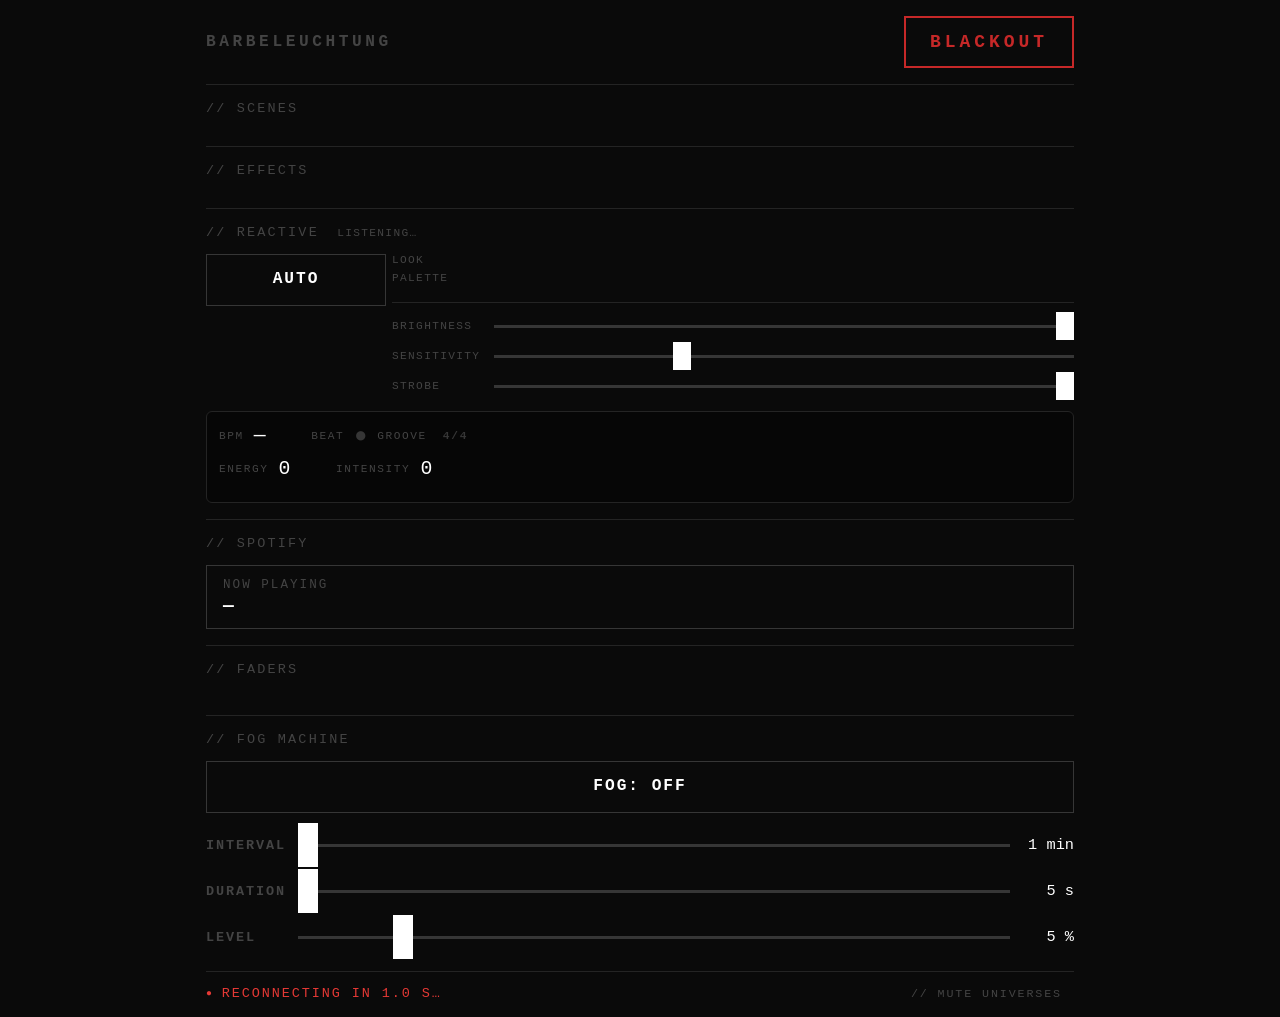
<file: static/index.html>
<!DOCTYPE html>
<html lang="en">
<head>
  <meta charset="UTF-8" />
  <meta name="viewport" content="width=device-width, initial-scale=1.0, user-scalable=no" />
  <title>Barbeleuchtung</title>
  <link rel="stylesheet" href="style.css" />
</head>
<body>
  <div id="app">
    <header>
      <h1>Barbeleuchtung</h1>
      <button id="blackout-btn" class="blackout-btn" aria-label="Blackout">
        BLACKOUT
      </button>
    </header>

    <section class="section">
      <h2>Scenes</h2>
      <div id="theme-grid" class="theme-grid">
        <!-- Theme buttons injected by JS -->
      </div>
    </section>

    <section class="section">
      <h2>Effects</h2>
      <div id="fx-theme-grid" class="theme-grid">
        <!-- FX theme buttons injected by JS -->
      </div>
    </section>

    <section class="section">
      <h2>Reactive <span id="reactive-status" class="reactive-status">listening…</span></h2>

      <div class="reactive-auto-block">
        <button id="reactive-auto-btn" class="theme-btn" type="button">Auto</button>
        <div class="reactive-auto-controls">
          <div class="lock-row" id="tier-lock-row">
            <span class="lock-label">Look</span>
            <span id="live-look-badge" class="live-badge" hidden></span>
          </div>
          <div class="lock-row" id="palette-lock-row">
            <span class="lock-label">Palette</span>
            <span id="live-palette-badge" class="live-badge" hidden></span>
          </div>
          <div class="reactive-settings reactive-settings-inline">
            <label class="setting" title="Overall reactive bank brightness">
              <span>Brightness</span>
              <input type="range" class="reactive-slider" id="set-master" min="0" max="1" step="0.01" value="1">
            </label>
            <label class="setting" title="How strongly audio drives the show">
              <span>Sensitivity</span>
              <input type="range" class="reactive-slider" id="set-sensitivity" min="0.3" max="2.5" step="0.05" value="1">
            </label>
            <label class="setting" title="White strobe / blinder amount (0 = off)">
              <span>Strobe</span>
              <input type="range" class="reactive-slider" id="set-strobe" min="0" max="1" step="0.01" value="1">
            </label>
          </div>
        </div>
      </div>

      <div id="audio-meter" class="audio-meter">
        <div class="meter-row">
          <span class="meter-label">BPM</span>
          <span id="meter-bpm" class="meter-value">—</span>
          <span class="meter-label">beat</span>
          <span id="meter-beat" class="meter-beat">●</span>
          <span class="meter-label">groove</span>
          <span id="meter-groove" class="meter-drop groove">4/4</span>
        </div>
        <div class="meter-row">
          <span class="meter-label">energy</span>
          <span id="meter-energy" class="meter-value">0</span>
          <span class="meter-label">intensity</span>
          <span id="meter-intensity" class="meter-value">0</span>
        </div>
      </div>
    </section>

    <section class="section">
      <h2>Spotify</h2>
      <div id="spotify-panel" class="spotify-panel">
        <div id="now-playing" class="now-playing">
          <span class="now-playing-label">Now playing</span>
          <span id="now-playing-track" class="now-playing-track">—</span>
        </div>
        <a id="spotify-connect" class="spotify-connect" href="spotify/login" hidden>
          Connect Spotify
        </a>
      </div>
    </section>

    <section class="section">
      <h2>Faders</h2>
      <div id="fader-row" class="fader-row">
        <!-- Faders injected by JS -->
      </div>
    </section>

    <section class="section">
      <h2>Fog Machine</h2>
      <button id="fog-btn" class="fog-btn" aria-label="Fog Machine Toggle">
        FOG: OFF
      </button>
      <div class="fog-settings">
        <span class="fog-label">Interval</span>
        <input type="range" id="fog-interval" class="fog-slider"
               min="1" max="30" step="0.5" value="1" />
        <span class="fog-value" id="fog-interval-val">1 min</span>

        <span class="fog-label">Duration</span>
        <input type="range" id="fog-duration" class="fog-slider"
               min="5" max="25" step="1" value="5" />
        <span class="fog-value" id="fog-duration-val">5 s</span>

        <span class="fog-label">Level</span>
        <input type="range" id="fog-level" class="fog-slider"
               min="1" max="30" step="1" value="5" />
        <span class="fog-value" id="fog-level-val">5 %</span>
      </div>
    </section>

    <div id="status-bar" class="status-bar">
      <span id="status-bar-conn" class="status-bar-conn">Connecting…</span>
      <span class="universe-pills-label">Mute Universes</span>
      <span id="universe-pills" class="universe-pills" aria-label="DMX universe output"></span>
    </div>
  </div>

  <script src="app.js"></script>
</body>
</html>
</file>
<file: static/style.css>
/* ============================================================
   Reset & tokens
   ============================================================ */
*, *::before, *::after {
  box-sizing: border-box;
  margin: 0;
  padding: 0;
}

:root {
  --bg:           #0a0a0a;
  --border:       #242424;
  --border-mid:   #363636;
  --text:         #ffffff;
  --text-muted:   #444;
  --active-bg:    #d8d8d8;
  --active-text:  #0a0a0a;
  --blackout-col: #c62828;
  --blackout-on:  #f44336;
  --touch-min:    52px;
}

html, body {
  height: 100%;
  background: var(--bg);
  color: var(--text);
  font-family: 'JetBrains Mono', 'IBM Plex Mono', 'Fira Mono', 'Courier New', monospace;
  font-size: 18px;
  -webkit-tap-highlight-color: transparent;
  touch-action: manipulation;
  overscroll-behavior: none;
}

/* ============================================================
   App shell
   ============================================================ */
#app {
  display: flex;
  flex-direction: column;
  min-height: 100vh;
  padding: 16px;
  max-width: 900px;
  margin: 0 auto;
}

/* ============================================================
   Header
   ============================================================ */
header {
  display: flex;
  flex-direction: column;
  gap: 10px;
  padding-bottom: 16px;
  border-bottom: 1px solid var(--border);
}

header h1 {
  font-size: 0.9rem;
  font-weight: 700;
  letter-spacing: 0.22em;
  text-transform: uppercase;
  color: var(--text-muted);
}

@media (min-width: 600px) {
  header {
    flex-direction: row;
    align-items: center;
    justify-content: space-between;
  }
}

/* ============================================================
   Blackout button
   ============================================================ */
.blackout-btn {
  min-height: var(--touch-min);
  width: 100%;
  padding: 0 24px;
  border: 2px solid var(--blackout-col);
  border-radius: 0;
  background: transparent;
  color: var(--blackout-col);
  font-family: inherit;
  font-size: 1rem;
  font-weight: 700;
  letter-spacing: 0.22em;
  text-transform: uppercase;
  cursor: pointer;
  transition: background 0.08s, color 0.08s, border-color 0.08s;
  user-select: none;
}

.blackout-btn.active {
  background: var(--blackout-on);
  color: #fff;
  border-color: var(--blackout-on);
}

@media (min-width: 600px) {
  .blackout-btn {
    width: auto;
    min-width: 160px;
  }
}

/* ============================================================
   Sections
   ============================================================ */
.section {
  border-bottom: 1px solid var(--border);
  padding: 16px 0;
}

.section h2 {
  font-family: inherit;
  font-size: 0.75rem;
  font-weight: 400;
  letter-spacing: 0.16em;
  text-transform: uppercase;
  color: var(--text-muted);
  margin-bottom: 14px;
}

.section h2::before {
  content: '// ';
}

/* ============================================================
   Theme grid
   ============================================================ */
.theme-grid {
  display: grid;
  grid-template-columns: repeat(2, 1fr);
  gap: 6px;
}

@media (min-width: 600px) {
  .theme-grid {
    grid-template-columns: repeat(auto-fill, minmax(140px, 1fr));
  }
}

.theme-btn {
  min-height: var(--touch-min);
  padding: 12px 16px;
  border: 1px solid var(--border-mid);
  border-radius: 0;
  background: transparent;
  color: var(--text);
  font-family: inherit;
  font-size: 0.9rem;
  font-weight: 600;
  letter-spacing: 0.12em;
  text-transform: uppercase;
  cursor: pointer;
  transition: background 0.07s, color 0.07s, border-color 0.07s;
  user-select: none;
  text-align: center;
  line-height: 1.3;
}

.theme-btn:active {
  background: var(--border-mid);
}

.theme-btn.active {
  background: var(--active-bg);
  color: var(--active-text);
  border-color: var(--active-bg);
}

/* ============================================================
   Fader columns (vertical)
   ============================================================ */
.fader-row {
  display: flex;
  flex-wrap: wrap;
  gap: 8px;
  justify-content: center;
  padding: 4px 0;
}

.fader-col {
  display: flex;
  flex-direction: column;
  align-items: center;
  gap: 10px;
  flex: 1 1 64px;
  min-width: 56px;
  max-width: 80px;
}

.fader-label {
  font-size: 0.7rem;
  font-weight: 600;
  letter-spacing: 0.14em;
  text-transform: uppercase;
  color: var(--text-muted);
  text-align: center;
  white-space: nowrap;
}

.fader-value {
  font-size: 0.85rem;
  font-variant-numeric: tabular-nums;
  color: var(--text);
  text-align: center;
  white-space: nowrap;
}

.fader-track {
  width: 64px;
  height: 240px;
  display: flex;
  align-items: center;
  justify-content: center;
}

/* Vertical range slider */
input.fader-input {
  -webkit-appearance: none;
  appearance: none;
  writing-mode: vertical-lr;
  direction: rtl;
  width: 64px;
  height: 240px;
  background: transparent;
  outline: none;
  cursor: pointer;
  touch-action: none;
  padding: 0;
  margin: 0;
}

input.fader-input::-webkit-slider-runnable-track {
  width: 3px;
  background: var(--border-mid);
  border-radius: 0;
}

input.fader-input::-moz-range-track {
  width: 3px;
  background: var(--border-mid);
  border-radius: 0;
}

/* Large touch-friendly thumb */
input.fader-input::-webkit-slider-thumb {
  -webkit-appearance: none;
  width: 52px;
  height: 20px;
  background: var(--text);
  border: none;
  border-radius: 0;
  margin-left: -24.5px;
}

input.fader-input::-moz-range-thumb {
  width: 52px;
  height: 20px;
  background: var(--text);
  border: none;
  border-radius: 0;
}

/* ============================================================
   Fader groups (fan stack & traffic light)
   ============================================================ */
/* Same vertical footprint as a slider column so groups line up
   with the regular faders in the row. */
.fader-group {
  display: flex;
  flex-direction: column;
  align-items: center;
  gap: 10px;
  flex: 0 0 auto;
}

/* Three stacked fan on/off buttons inside a 240 px column */
.fan-stack {
  display: flex;
  flex-direction: column;
  gap: 6px;
  width: 110px;
  height: 240px;
}

.fan-toggle {
  flex: 1 1 0;
  min-height: 0;
  width: 100%;
  border: 1px solid var(--border-mid);
  border-radius: 0;
  background: transparent;
  color: var(--text);
  font-family: inherit;
  font-size: 0.8rem;
  font-weight: 600;
  letter-spacing: 0.14em;
  text-transform: uppercase;
  cursor: pointer;
  transition: background 0.07s, color 0.07s, border-color 0.07s;
  user-select: none;
  padding: 0 6px;
  line-height: 1.2;
}

.fan-toggle.active {
  background: var(--active-bg);
  color: var(--active-text);
  border-color: var(--active-bg);
}

/* Traffic light housing: red bulb on top, green bulb on bottom.
   Borrows the same 1 px square-cornered frame as the other panels so it
   visually belongs in the row; only the bulbs themselves stay round. */
.traffic-light {
  display: flex;
  flex-direction: column;
  align-items: center;
  justify-content: space-between;
  gap: 8px;
  width: 84px;
  height: 158px;
  padding: 10px;
  background: transparent;
  border: 1px solid var(--border-mid);
  border-radius: 0;
}

.traffic-bulb {
  width: 56px;
  height: 56px;
  border-radius: 50%;
  border: 1px solid var(--border-mid);
  background: transparent;
  cursor: pointer;
  transition: background 0.1s, box-shadow 0.1s, border-color 0.1s;
  padding: 0;
  user-select: none;
}

.traffic-bulb.red.active {
  background: var(--blackout-on);
  border-color: var(--blackout-on);
  box-shadow: 0 0 18px rgba(244, 67, 54, 0.55);
}

.traffic-bulb.green.active {
  background: #4caf50;
  border-color: #4caf50;
  box-shadow: 0 0 18px rgba(76, 175, 80, 0.55);
}

/* ============================================================
   Fog machine
   ============================================================ */

.fog-btn {
  min-height: var(--touch-min);
  width: 100%;
  padding: 12px 16px;
  border: 1px solid var(--border-mid);
  border-radius: 0;
  background: transparent;
  color: var(--text);
  font-family: inherit;
  font-size: 0.9rem;
  font-weight: 600;
  letter-spacing: 0.12em;
  text-transform: uppercase;
  cursor: pointer;
  transition: background 0.07s, color 0.07s, border-color 0.07s;
  user-select: none;
  text-align: center;
  line-height: 1.3;
  margin-bottom: 14px;
}

.fog-btn.active {
  background: var(--active-bg);
  color: var(--active-text);
  border-color: var(--active-bg);
}

.fog-settings {
  display: grid;
  grid-template-columns: max-content 1fr max-content;
  align-items: center;
  gap: 10px 12px;
}

.fog-label {
  font-size: 0.75rem;
  font-weight: 600;
  letter-spacing: 0.14em;
  text-transform: uppercase;
  color: var(--text-muted);
  white-space: nowrap;
}

.fog-value {
  font-size: 0.85rem;
  font-variant-numeric: tabular-nums;
  color: var(--text);
  white-space: nowrap;
  text-align: right;
  min-width: 52px;
}

input.fog-slider {
  -webkit-appearance: none;
  appearance: none;
  width: 100%;
  height: 36px;
  background: transparent;
  outline: none;
  cursor: pointer;
  touch-action: none;
  padding: 0;
  margin: 0;
}

input.fog-slider::-webkit-slider-runnable-track {
  height: 3px;
  background: var(--border-mid);
  border-radius: 0;
}

input.fog-slider::-moz-range-track {
  height: 3px;
  background: var(--border-mid);
  border-radius: 0;
}

input.fog-slider::-webkit-slider-thumb {
  -webkit-appearance: none;
  width: 20px;
  height: 44px;
  background: var(--text);
  border: none;
  border-radius: 0;
  margin-top: -20.5px;
}

input.fog-slider::-moz-range-thumb {
  width: 20px;
  height: 44px;
  background: var(--text);
  border: none;
  border-radius: 0;
}

/* ============================================================
   Status bar
   ============================================================ */
.status-bar {
  font-size: 0.75rem;
  letter-spacing: 0.14em;
  text-transform: uppercase;
  color: var(--text-muted);
  padding-top: 14px;
  display: flex;
  align-items: center;
  gap: 12px;
}

.status-bar-conn {
  display: inline-flex;
  align-items: center;
  gap: 8px;
  flex: 1 1 auto;
  min-width: 0;
}

.status-bar-conn::before {
  content: '●';
  font-size: 0.55rem;
}

.status-bar.connected    .status-bar-conn { color: #43a047; }
.status-bar.disconnected .status-bar-conn { color: #e53935; }
.status-bar.warning      .status-bar-conn { color: #c08200; }

/* ----- Per-universe mute pills ----- */
.universe-pills-label {
  font-size: 0.65rem;
  letter-spacing: 0.16em;
  text-transform: uppercase;
  color: var(--text-muted);
  white-space: nowrap;
  flex: 0 0 auto;
}

.universe-pills-label::before {
  content: '// ';
}

.universe-pills {
  display: inline-flex;
  flex-wrap: wrap;
  gap: 4px;
  flex: 0 0 auto;
  justify-content: flex-end;
}

.universe-pill {
  display: inline-flex;
  align-items: center;
  justify-content: center;
  min-width: 30px;
  height: 22px;
  padding: 0 6px;
  border: 1px solid var(--border-mid);
  border-radius: 0;
  background: transparent;
  color: var(--text-muted);
  font-family: inherit;
  font-size: 0.65rem;
  font-weight: 600;
  letter-spacing: 0.08em;
  text-transform: uppercase;
  cursor: pointer;
  user-select: none;
  transition: color 0.1s, border-color 0.1s;
  padding-top: 1px;            /* optical alignment for monospaced caps */
}

.universe-pill:hover { color: var(--text); }

.universe-pill.muted {
  color: #c08200;
  border-color: #c08200;
}
.universe-pill.muted:hover { color: #e6a200; border-color: #e6a200; }

/* ============================================================
   Spotify panel
   ============================================================ */
.spotify-panel {
  display: flex;
  flex-direction: column;
  gap: 12px;
}

.now-playing {
  display: flex;
  flex-direction: column;
  gap: 4px;
  border: 1px solid var(--border-mid);
  padding: 12px 16px;
}

.now-playing-label {
  font-size: 0.7rem;
  letter-spacing: 0.16em;
  text-transform: uppercase;
  color: var(--text-muted);
}

.now-playing-track {
  font-size: 1rem;
  font-weight: 600;
  letter-spacing: 0.04em;
  word-break: break-word;
}

/* Highlight when the Spotify sync is actively driving the FX show. */
.now-playing-track.synced { color: #1ed760; }

.spotify-panel.controlling .now-playing {
  border-color: #1ed760;
}

.spotify-connect {
  display: inline-block;
  align-self: flex-start;
  min-height: var(--touch-min);
  line-height: var(--touch-min);
  padding: 0 24px;
  border: 1px solid #1ed760;
  background: transparent;
  color: #1ed760;
  font-family: inherit;
  font-size: 0.9rem;
  font-weight: 600;
  letter-spacing: 0.12em;
  text-transform: uppercase;
  text-decoration: none;
}

.spotify-connect:active { background: rgba(30, 215, 96, 0.15); }

[hidden] { display: none !important; }

/* ── Reactive audio meter ─────────────────────────────────────────────── */
.reactive-status {
  margin-left: 8px;
  font-size: 0.62rem;
  letter-spacing: 0.12em;
  color: var(--text-muted);
}
.reactive-status.live { color: #4caf50; }

.audio-meter {
  margin-top: 14px;
  padding: 12px;
  border: 1px solid var(--border);
  border-radius: 6px;
  background: #060606;
}
.meter-row {
  display: flex;
  align-items: center;
  gap: 10px;
  margin-bottom: 10px;
}
.meter-label {
  font-size: 0.62rem;
  letter-spacing: 0.14em;
  text-transform: uppercase;
  color: var(--text-muted);
}
.meter-value {
  font-variant-numeric: tabular-nums;
  font-size: 1.1rem;
  min-width: 2.4em;
}
.meter-beat {
  color: var(--border-mid);
  font-size: 1.2rem;
  transition: color 60ms ease, transform 60ms ease;
}
.meter-beat.hit {
  color: var(--active-bg);
  transform: scale(1.5);
}

/* ── Reactive section layout ──────────────────────────────────────────── */
.reactive-auto-block {
  display: grid;
  grid-template-columns: repeat(2, 1fr);
  gap: 6px;
  align-items: start;
  margin-bottom: 4px;
}
@media (min-width: 600px) {
  .reactive-auto-block {
    grid-template-columns: minmax(140px, 180px) minmax(0, 1fr);
  }
}
.reactive-auto-controls {
  grid-column: 2;
  grid-row: 1;
  display: flex;
  flex-direction: column;
  gap: 6px;
  min-width: 0;
}
.reactive-settings-inline {
  margin-top: 0;
  padding-top: 0;
  border-top: none;
  flex-direction: column;
  gap: 4px;
}
.reactive-settings-inline .setting {
  display: flex;
  flex-direction: row;
  align-items: center;
  gap: 8px;
  min-height: 0;
  font-size: 0.62rem;
  letter-spacing: 0.12em;
  text-transform: uppercase;
  color: var(--text-muted);
}
.reactive-settings-inline .setting > span {
  flex: 0 0 72px;
}
.reactive-settings-inline .setting .reactive-slider {
  flex: 1;
  min-width: 0;
  height: 22px;
}

.live-badge {
  font-size: 0.62rem;
  letter-spacing: 0.08em;
  color: #7ec8ff;
  margin-left: auto;
  padding: 2px 8px;
  border: 1px solid #3a6a8a;
  border-radius: 4px;
}
.theme-btn.live:not(.active),
.lock-btn.live:not(.active) {
  box-shadow: 0 0 0 2px #7ec8ff;
  border-color: #7ec8ff;
}

/* ── Reactive Auto toggle (legacy; Auto now uses .theme-btn) ─────────── */
.auto-btn {
  margin-left: 10px;
  padding: 3px 12px;
  font: inherit;
  font-size: 0.62rem;
  letter-spacing: 0.14em;
  text-transform: uppercase;
  color: var(--text);
  background: transparent;
  border: 1px solid var(--border-mid);
  border-radius: 999px;
  cursor: pointer;
  vertical-align: middle;
}
.auto-btn.active {
  background: var(--active-bg);
  color: var(--active-text);
  border-color: var(--active-bg);
}

/* ── Drop indicator + reactive settings ───────────────────────────────── */
.meter-drop {
  font-size: 0.62rem;
  letter-spacing: 0.16em;
  font-weight: 700;
  color: var(--border-mid);
  padding: 1px 6px;
  border-radius: 4px;
  transition: color 60ms ease, background 60ms ease;
}
.meter-drop.on {
  color: #0a0a0a;
  background: #f0a020;
  box-shadow: 0 0 12px #f0a020;
}
.reactive-settings {
  display: flex;
  flex-direction: column;
  gap: 8px;
  margin-top: 12px;
  padding-top: 12px;
  border-top: 1px solid var(--border);
}
.reactive-settings .setting {
  display: grid;
  grid-template-columns: 92px 1fr;
  align-items: center;
  gap: 10px;
  font-size: 0.62rem;
  letter-spacing: 0.12em;
  text-transform: uppercase;
  color: var(--text-muted);
}
.reactive-settings input[type="range"],
input.reactive-slider {
  -webkit-appearance: none;
  appearance: none;
  width: 100%;
  height: 28px;
  background: transparent;
  outline: none;
  cursor: pointer;
  touch-action: none;
  padding: 0;
  margin: 0;
  accent-color: var(--active-bg);
  writing-mode: horizontal-tb;
  direction: ltr;
}
.reactive-settings input[type="range"]::-webkit-slider-runnable-track,
input.reactive-slider::-webkit-slider-runnable-track {
  height: 3px;
  background: var(--border-mid);
  border-radius: 0;
}
.reactive-settings input[type="range"]::-moz-range-track,
input.reactive-slider::-moz-range-track {
  height: 3px;
  background: var(--border-mid);
  border-radius: 0;
}
.reactive-settings input[type="range"]::-webkit-slider-thumb,
input.reactive-slider::-webkit-slider-thumb {
  -webkit-appearance: none;
  width: 18px;
  height: 28px;
  background: var(--text);
  border: none;
  border-radius: 0;
  margin-top: -12.5px;
}
.reactive-settings input[type="range"]::-moz-range-thumb,
input.reactive-slider::-moz-range-thumb {
  width: 18px;
  height: 28px;
  background: var(--text);
  border: none;
  border-radius: 0;
}



.meter-drop.groove.on { color:#0a0a0a; background:#50d090; box-shadow:0 0 12px #50d090; }

/* ── Tier / palette lock rows ─────────────────────────────────────────── */
.lock-row {
  display: flex;
  align-items: center;
  gap: 6px;
  flex-wrap: wrap;
  margin-top: 0;
}
.lock-label {
  font-size: 0.62rem;
  letter-spacing: 0.12em;
  text-transform: uppercase;
  color: var(--text-muted);
  min-width: 56px;
}
.lock-btn {
  padding: 4px 10px;
  font: inherit;
  font-size: 0.66rem;
  color: var(--text);
  background: transparent;
  border: 1px solid var(--border-mid);
  border-radius: 6px;
  cursor: pointer;
}
.lock-btn.active {
  background: var(--active-bg);
  color: var(--active-text);
  border-color: var(--active-bg);
}
</file>
